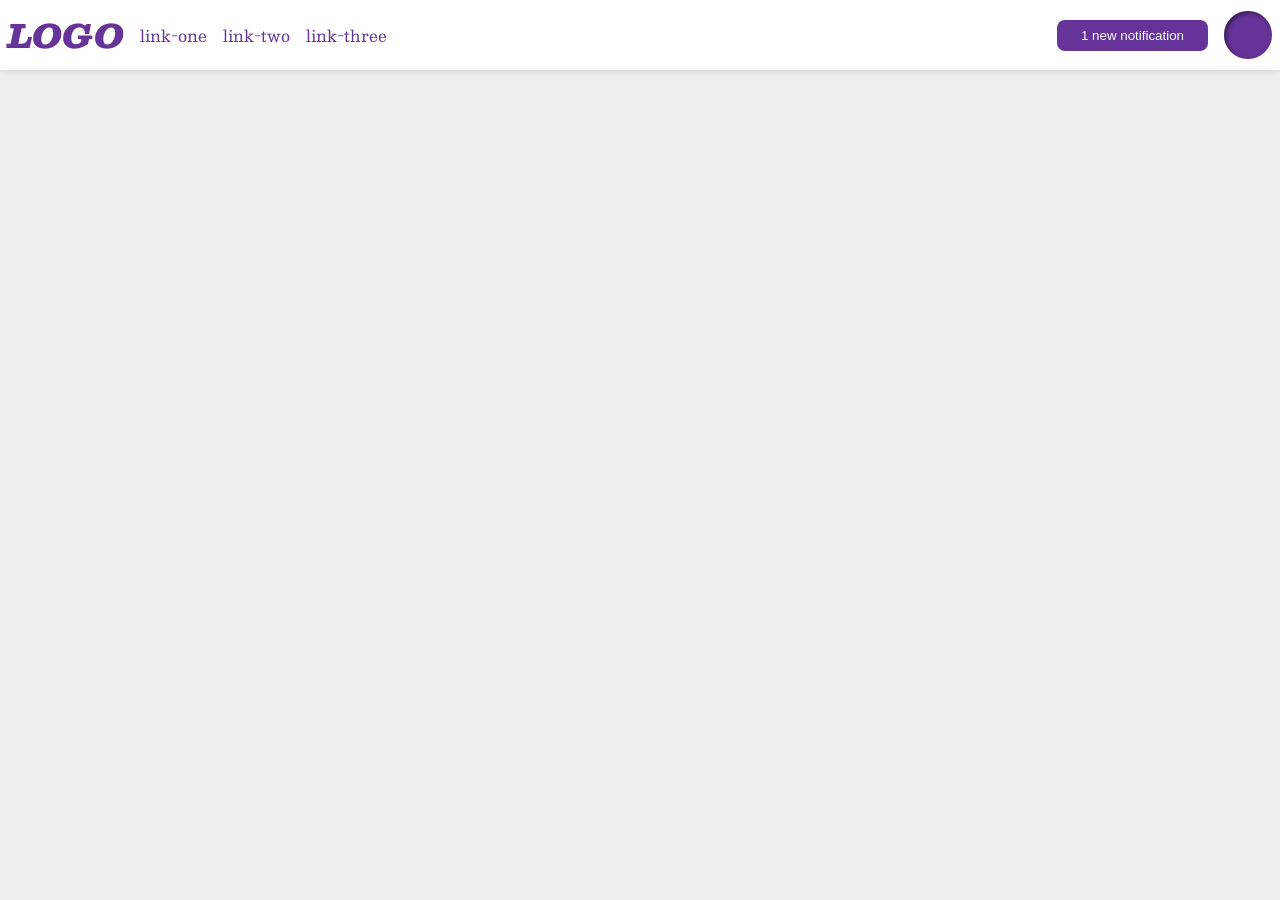
<file: foundations/flex/03-flex-header-2/index.html>
<!DOCTYPE html>
<html lang="en">
  <head>
    <meta charset="UTF-8">
    <meta http-equiv="X-UA-Compatible" content="IE=edge">
    <meta name="viewport" content="width=device-width, initial-scale=1.0">
    <title>Flex Header 2</title>
    <link rel="stylesheet" href="style.css">
  </head>
  <body>
    <div class="header">
      <div class="left">
      <div class="logo">
        LOGO
      </div>
      <ul class="links">
        
        <li><a href="https://google.com">link-one</a></li>
        <li><a href="https://google.com">link-two</a></li>
        <li><a href="https://google.com">link-three</a></li>
      </ul>
      </div>
      <div class="right">
      <button class="notifications">
        1 new notification
      </button>
      <div class="profile-image"></div>
    </div>
  </body>
</html>
</file>
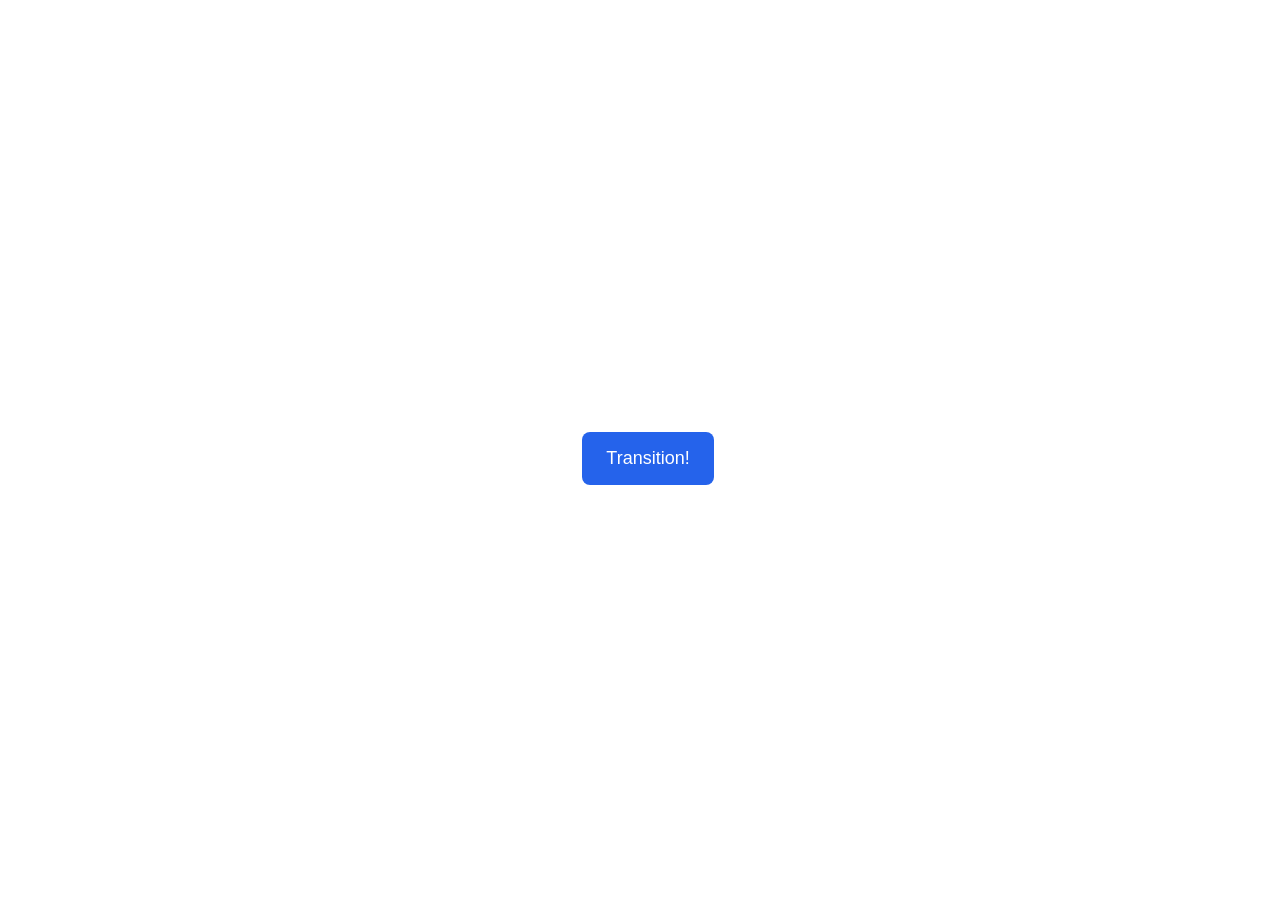
<file: Exercises/css-exercises/advanced-html-css/animation/01-button-hover/index.html>
<!DOCTYPE html>
<html lang="en">
  <head>
    <meta charset="UTF-8" />
    <meta http-equiv="X-UA-Compatible" content="IE=edge" />
    <meta name="viewport" content="width=device-width, initial-scale=1.0" />
    <title>Button Hover</title>
    <link rel="stylesheet" href="style.css" />
  </head>
  <body>
    <div id="transition-container">
      <button>Transition!</button>
    </div>
  </body>
</html>
</file>
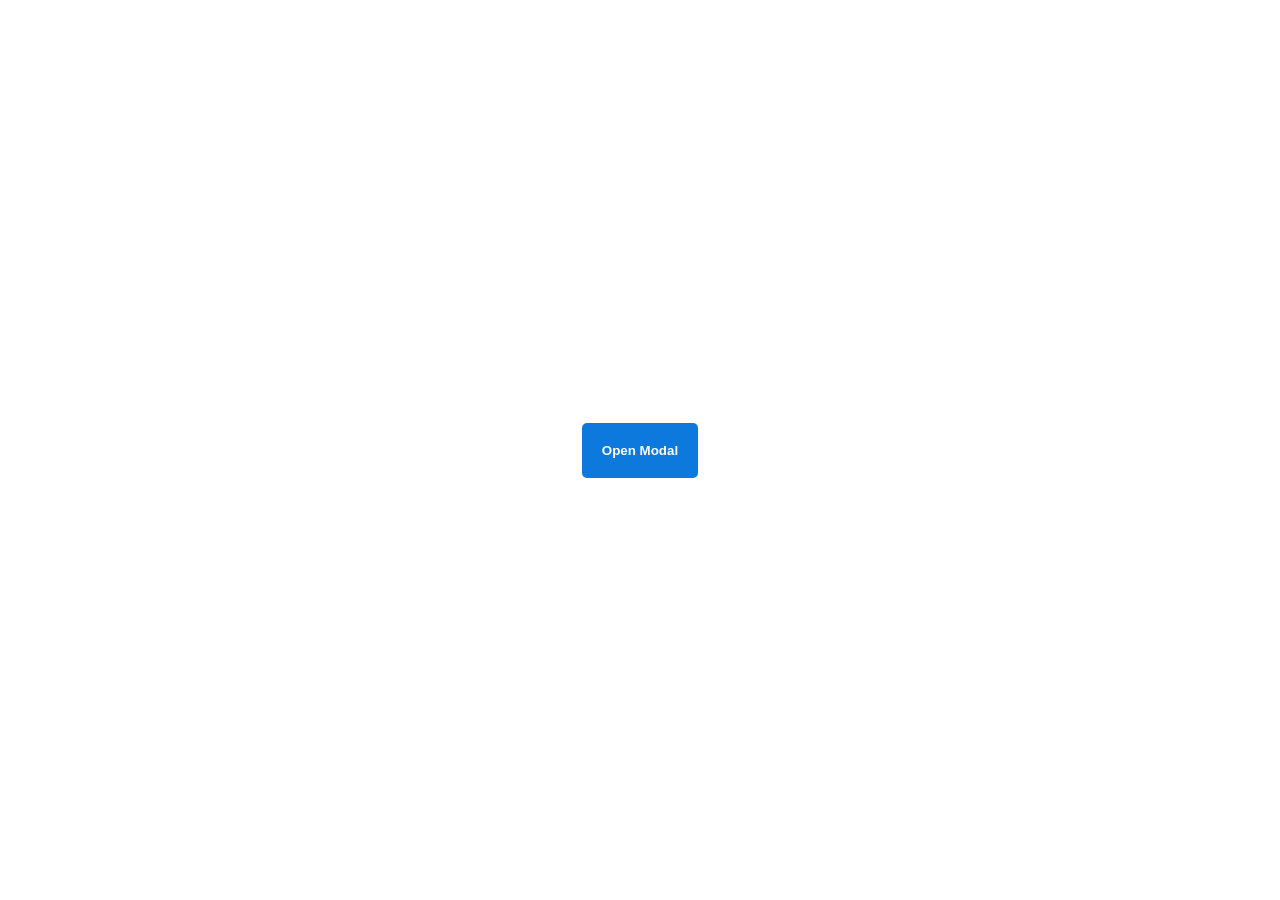
<file: Exercises/css-exercises/advanced-html-css/animation/02-pop-up/index.html>
<!DOCTYPE html>
<html lang="en">
  <head>
    <meta charset="UTF-8" />
    <meta http-equiv="X-UA-Compatible" content="IE=edge" />
    <meta name="viewport" content="width=device-width, initial-scale=1.0" />
    <title>Popup</title>
    <link rel="stylesheet" href="style.css" />
  </head>
  <body>
    <div class="backdrop"></div>
    <div class="popup-modal">
      <h1>Look at me!</h1>
      <p>I'm a pop up dialog!</p>
      <button id="close-modal">Close Modal</button>
    </div>
    <div class="button-container">
      <button id="trigger-modal">Open Modal</button>
    </div>
    <script src="script.js"></script>
  </body>
</html>
</file>
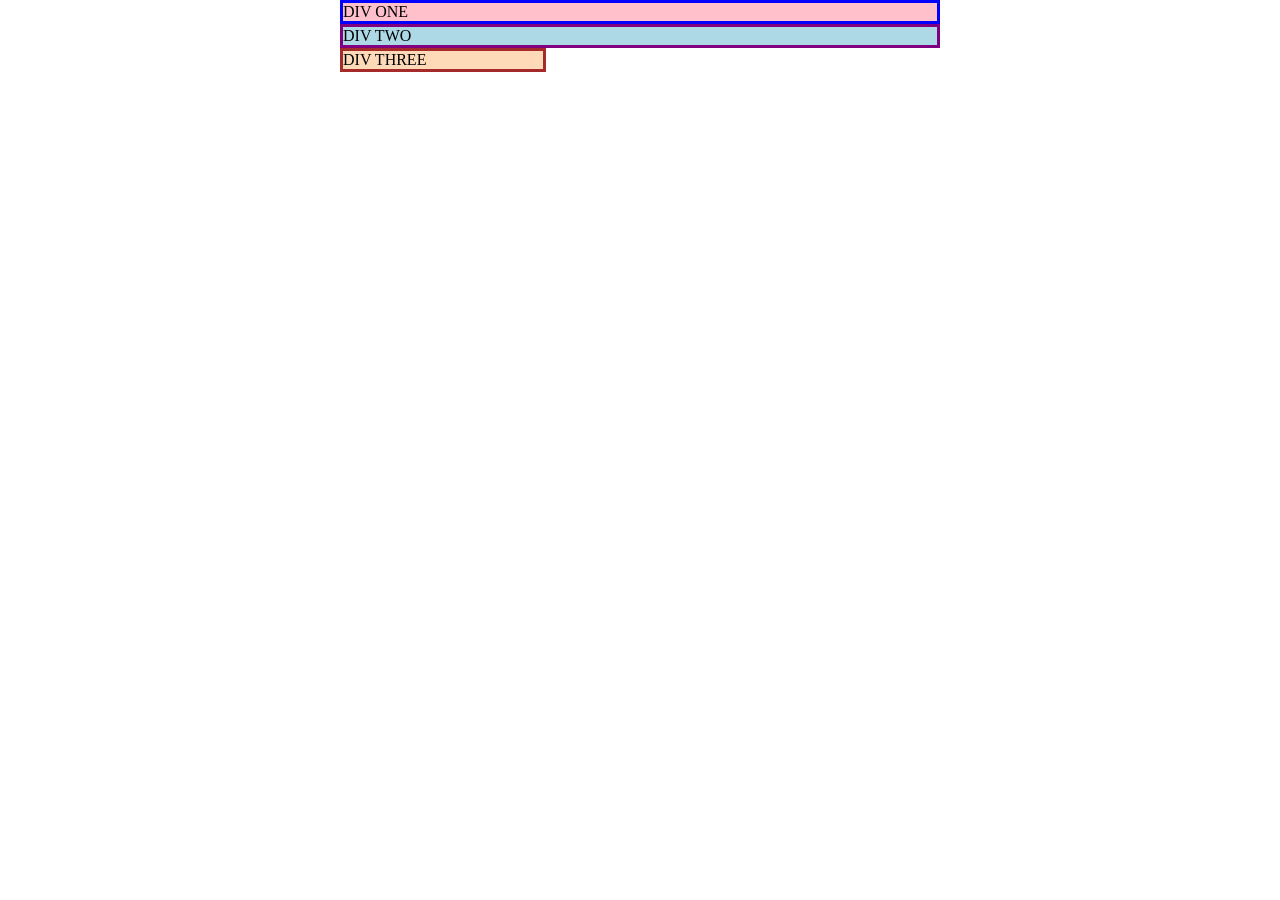
<file: Exercises/css-exercises/foundations/block-and-inline/01-margin-and-padding-1/index.html>
<!DOCTYPE html>
<html lang="en">
  <head>
    <meta charset="UTF-8">
    <meta http-equiv="X-UA-Compatible" content="IE=edge">
    <meta name="viewport" content="width=device-width, initial-scale=1.0">
    <title>Margin and Padding exercise</title>
    <link rel="stylesheet" href="style.css">
  </head>
  <body>
    <div class="one">
      DIV ONE
    </div>
    <div class="two">
      DIV TWO
    </div>
    <div class="three">
      DIV THREE
    </div>
  </body>
</html>
</file>
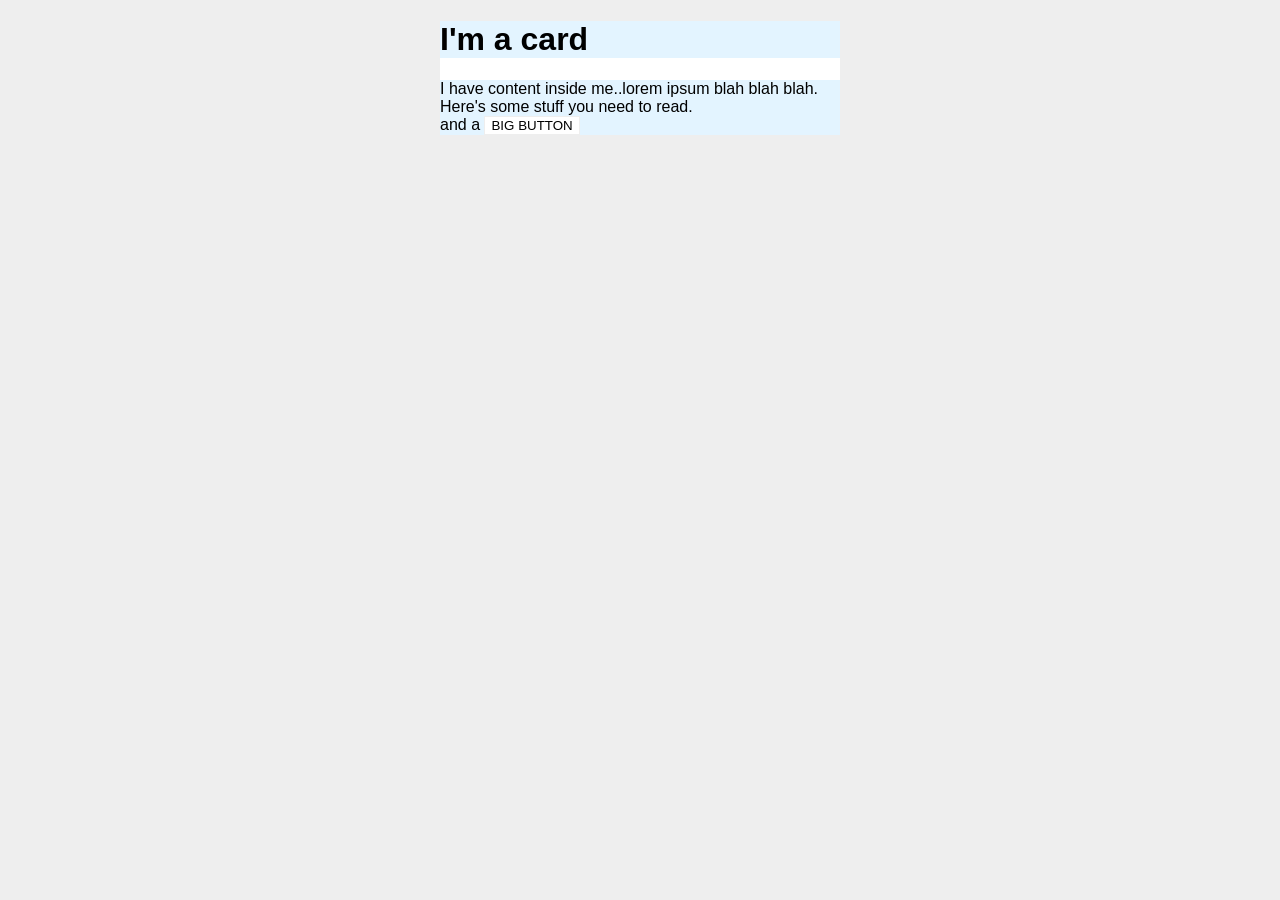
<file: Exercises/css-exercises/foundations/block-and-inline/02-margin-and-padding-2/index.html>
<!DOCTYPE html>
<html lang="en">
  <head>
    <meta charset="UTF-8">
    <meta http-equiv="X-UA-Compatible" content="IE=edge">
    <meta name="viewport" content="width=device-width, initial-scale=1.0">
    <title>Margin and Padding exercise 2</title>
    <link rel="stylesheet" href="style.css">
  </head>
  <body>
    <div class="card">
      <h1 class="title">I'm a card</h1>
      <div class="content">I have content inside me..lorem ipsum blah blah blah. Here's some stuff you need to read.</div>
      <div class="button-container">and a <button>BIG BUTTON</button></div>
    </div>
  </body>
</html>
</file>
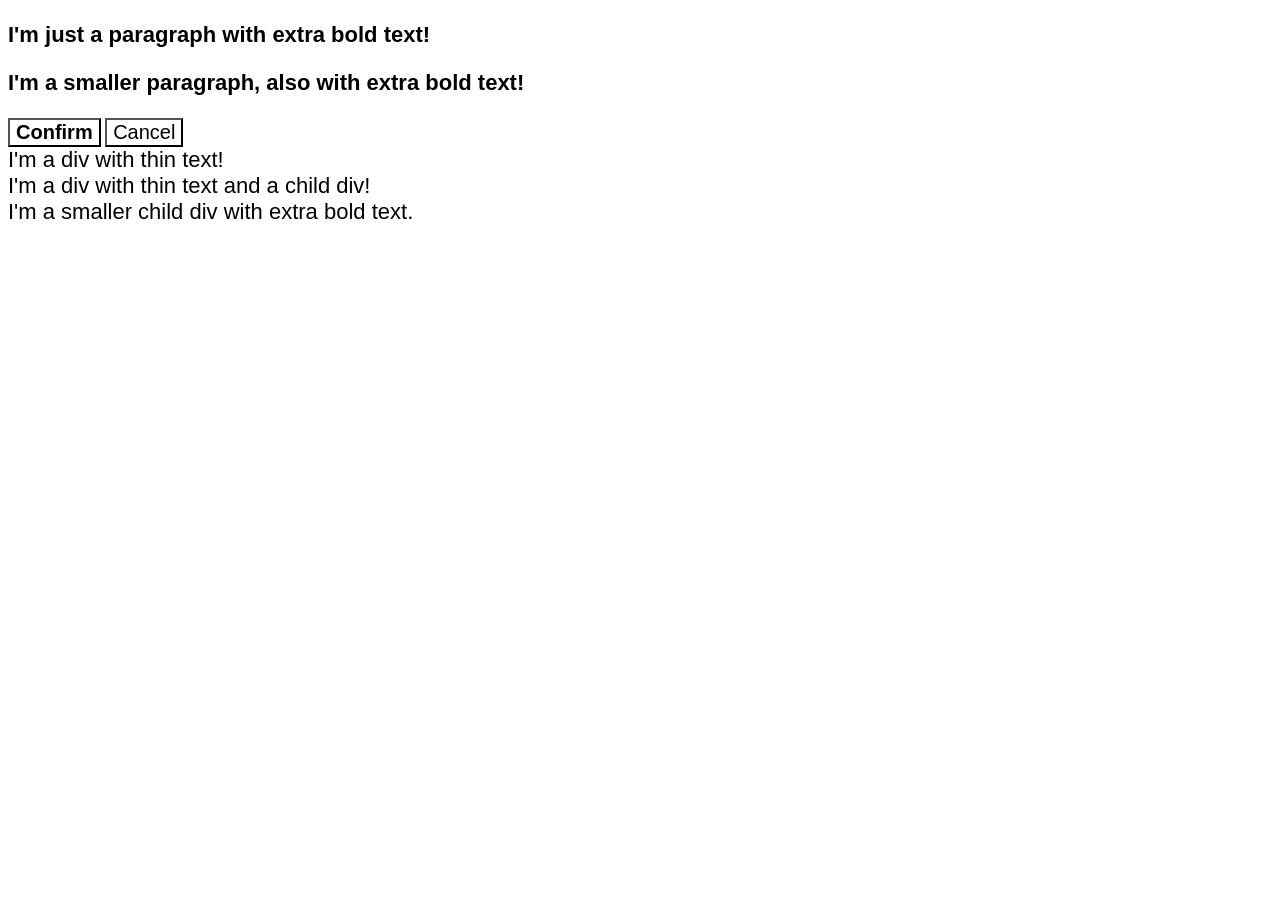
<file: Exercises/css-exercises/foundations/cascade/01-cascade-fix/index.html>
<!DOCTYPE html>
<html lang="en">
  <head>
    <meta charset="UTF-8">
    <meta http-equiv="X-UA-Compatible" content="IE=edge">
    <meta name="viewport" content="width=device-width, initial-scale=1.0">
    <title>Fix the Cascade</title>
    <link rel="stylesheet" href="style.css">
  </head>
  <body>
    <p class="para">I'm just a paragraph with extra bold text!</p>
    <p class="para small-para">I'm a smaller paragraph, also with extra bold text!</p>

    <button id="confirm-button" class="button confirm">Confirm</button>
    <button id="cancel-button" class="button cancel">Cancel</button>

    <div class="text">I'm a div with thin text!</div>
    <div class="text">I'm a div with thin text and a child div!
      <div class="text child">I'm a smaller child div with extra bold text.</div>
    </div>
  </body>
</html>
</file>
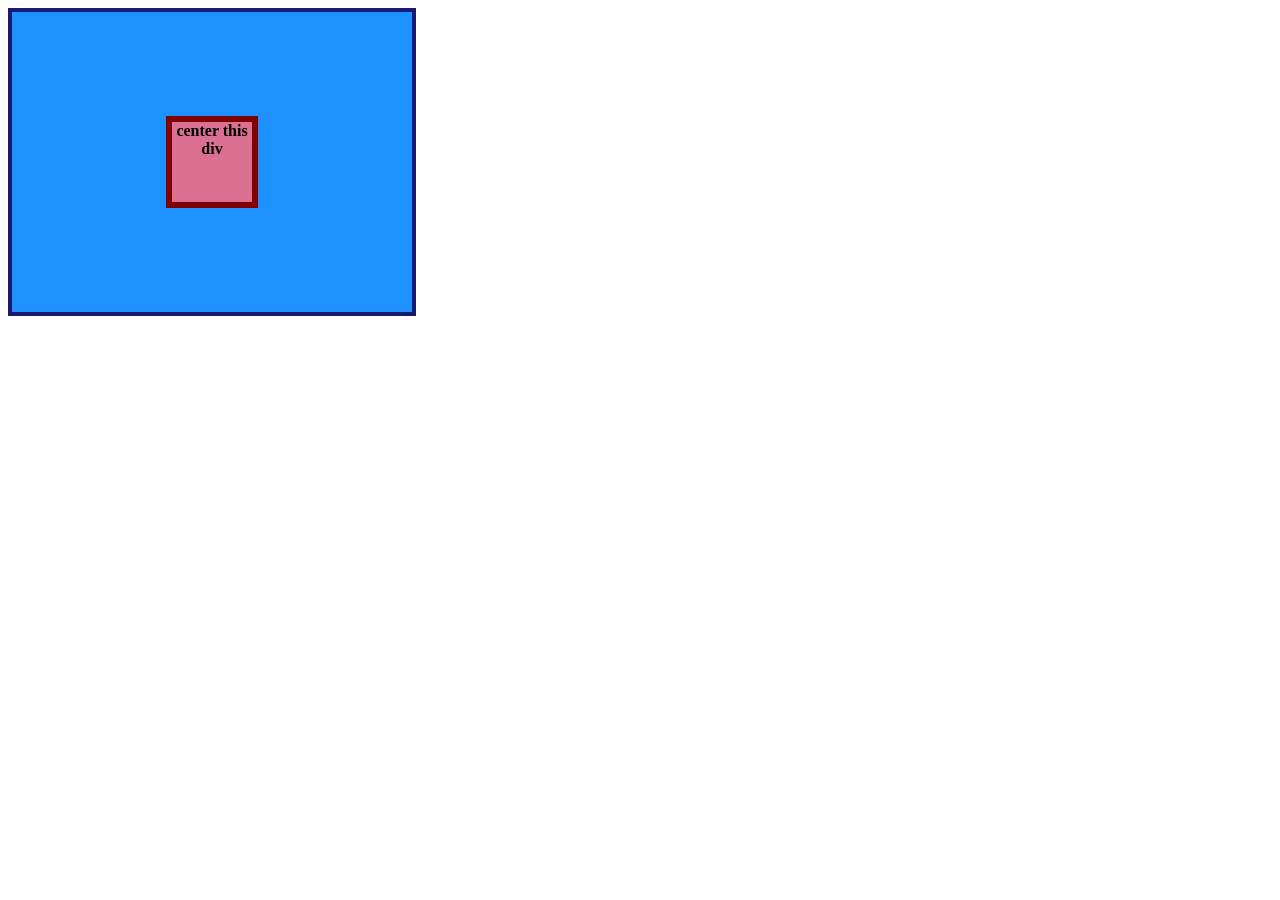
<file: Exercises/css-exercises/foundations/flex/01-flex-center/index.html>
<!DOCTYPE html>
<html lang="en">
  <head>
    <meta charset="UTF-8">
    <meta http-equiv="X-UA-Compatible" content="IE=edge">
    <meta name="viewport" content="width=device-width, initial-scale=1.0">
    <title>CENTER THIS DIV</title>
    <link rel="stylesheet" href="style.css">
  </head>
  <body>
    <div class="container">
      <div class="box">center this div</div>
    </div>
  </body>
</html>
</file>
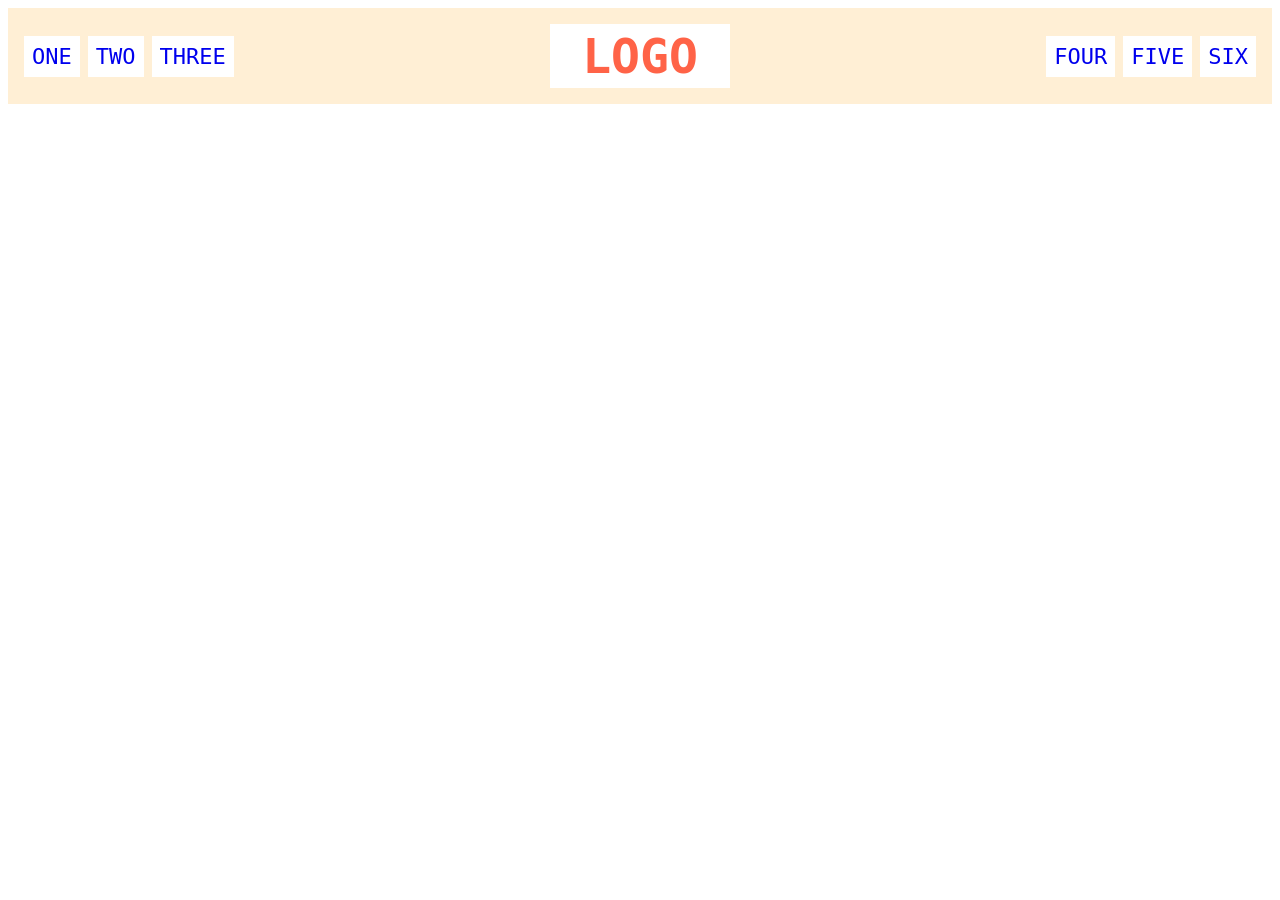
<file: Exercises/css-exercises/foundations/flex/02-flex-header/index.html>
<!DOCTYPE html>
<html lang="en">
  <head>
    <meta charset="UTF-8">
    <meta http-equiv="X-UA-Compatible" content="IE=edge">
    <meta name="viewport" content="width=device-width, initial-scale=1.0">
    <title>Flex Header</title>
    <link rel="stylesheet" href="style.css">
  </head>
  <body>
    <div class="header">
      <div class="left-links">
        <ul>
          <li><a href="#">ONE</a></li>
          <li><a href="#">TWO</a></li>
          <li><a href="#">THREE</a></li>
        </ul>
      </div>
      <div class="logo">LOGO</div>
      <div class="right-links">
        <ul>
          <li><a href="#">FOUR</a></li>
          <li><a href="#">FIVE</a></li>
          <li><a href="#">SIX</a></li>
        </ul>
      </div>
    </div>
  </body>
</html>
</file>
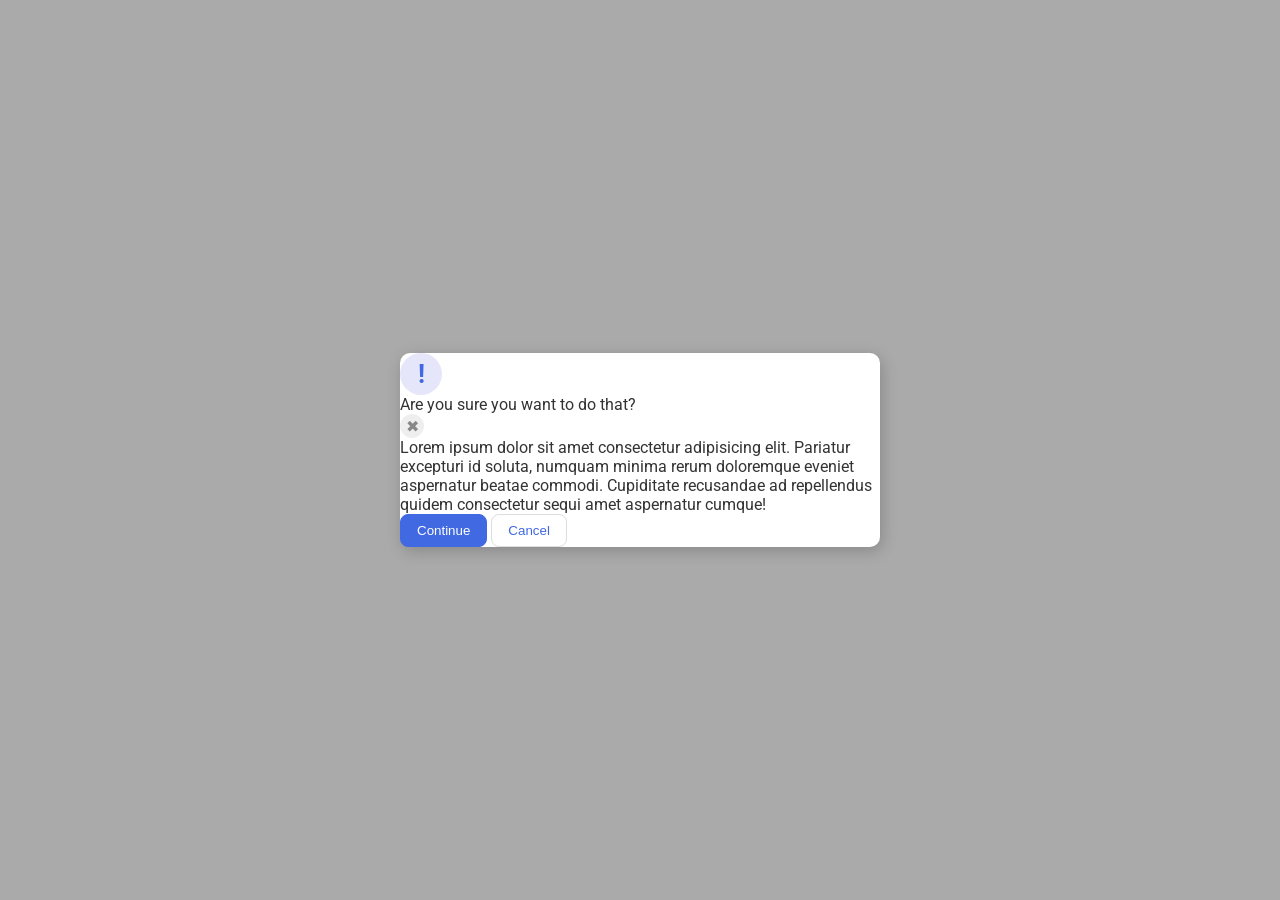
<file: Exercises/css-exercises/foundations/flex/05-flex-modal/index.html>
<!DOCTYPE html>
<html lang="en">
  <head>
    <meta charset="UTF-8">
    <meta http-equiv="X-UA-Compatible" content="IE=edge">
    <meta name="viewport" content="width=device-width, initial-scale=1.0">
    <link rel="stylesheet" href="style.css">
    <title>Modal</title>
  </head>
  <body>
    <div class="modal">
      <div class="icon">!</div>
      <div class="header">Are you sure you want to do that?</div>
      <button class="close-button">✖</button>
      <div class="text">Lorem ipsum dolor sit amet consectetur adipisicing elit. Pariatur excepturi id soluta, numquam minima rerum doloremque eveniet aspernatur beatae commodi. Cupiditate recusandae ad repellendus quidem consectetur sequi amet aspernatur cumque!</div>
      <button class="continue">Continue</button>
      <button class="cancel">Cancel</button>
    </div>
  </body>
</html>
</file>
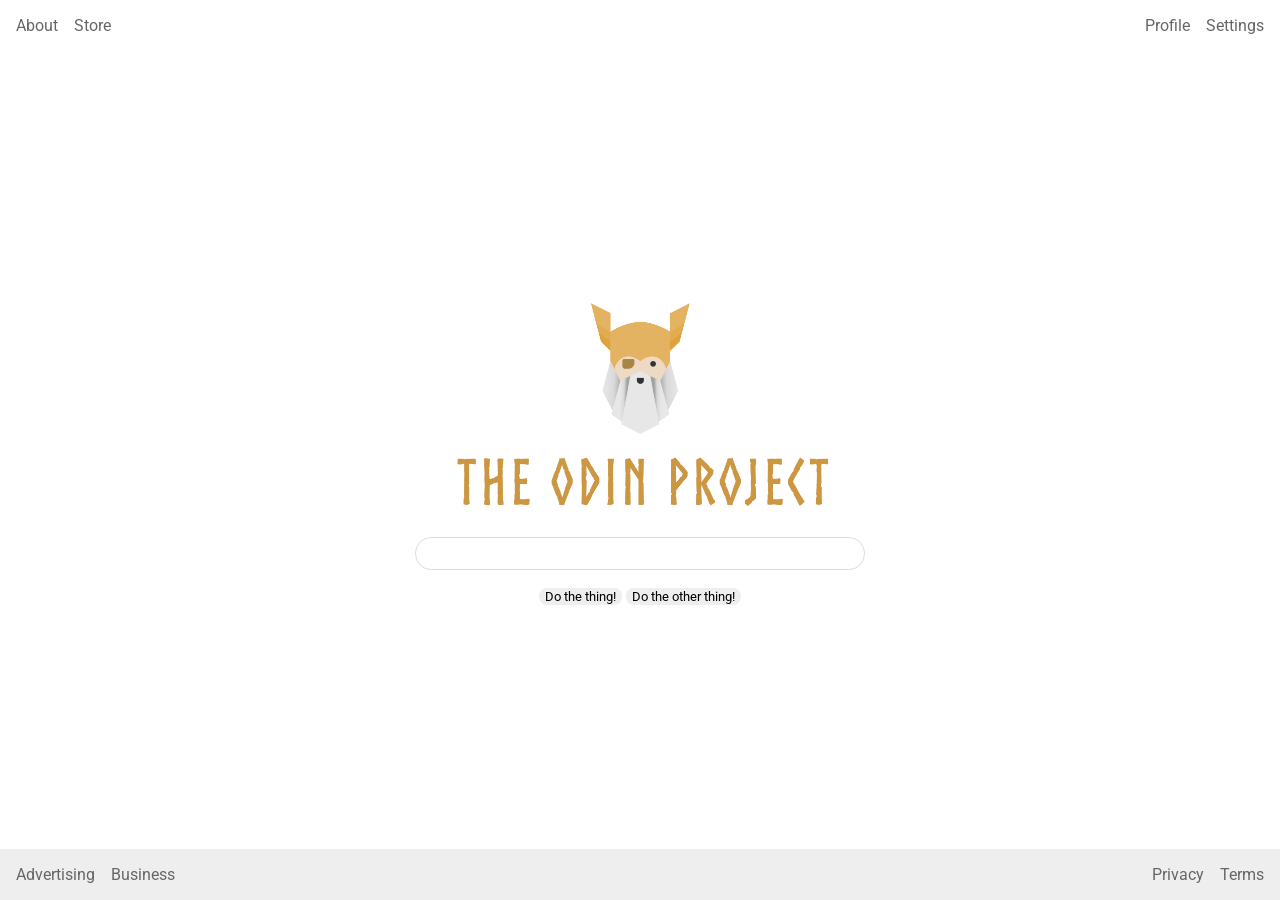
<file: Exercises/css-exercises/foundations/flex/06-flex-layout/index.html>
<!DOCTYPE html>
<html lang="en">
  <head>
    <meta charset="UTF-8">
    <meta http-equiv="X-UA-Compatible" content="IE=edge">
    <meta name="viewport" content="width=device-width, initial-scale=1.0">
    <title>LAYOUT</title>
    <link rel="stylesheet" href="./style.css">
  </head>
  <body>
    <div class="header">
      <ul class="left-links">
        <li><a href="#">About</a></li>
        <li><a href="#">Store</a></li>
      </ul>
      <ul class="right-links">
        <li><a href="#">Profile</a></li>
        <li><a href="#">Settings</a></li>
      </ul>
    </div>
    <div class="content">
      <img src="./logo.png" alt="Project logo. Represents odin with the project name.">
      <div class="input">
        <input type="text">
      </div>
      <div class="buttons">
        <button>Do the thing!</button>
        <button>Do the other thing!</button>
      </div>
    </div>
    <div class="footer">
      <ul class="left-links">
        <li><a href="#">Advertising</a></li>
        <li><a href="#">Business</a></li>
      </ul>
      <ul class="right-links">
        <li><a href="#">Privacy</a></li>
        <li><a href="#">Terms</a></li>
      </ul>
    </div>
  </body>
</html>
</file>
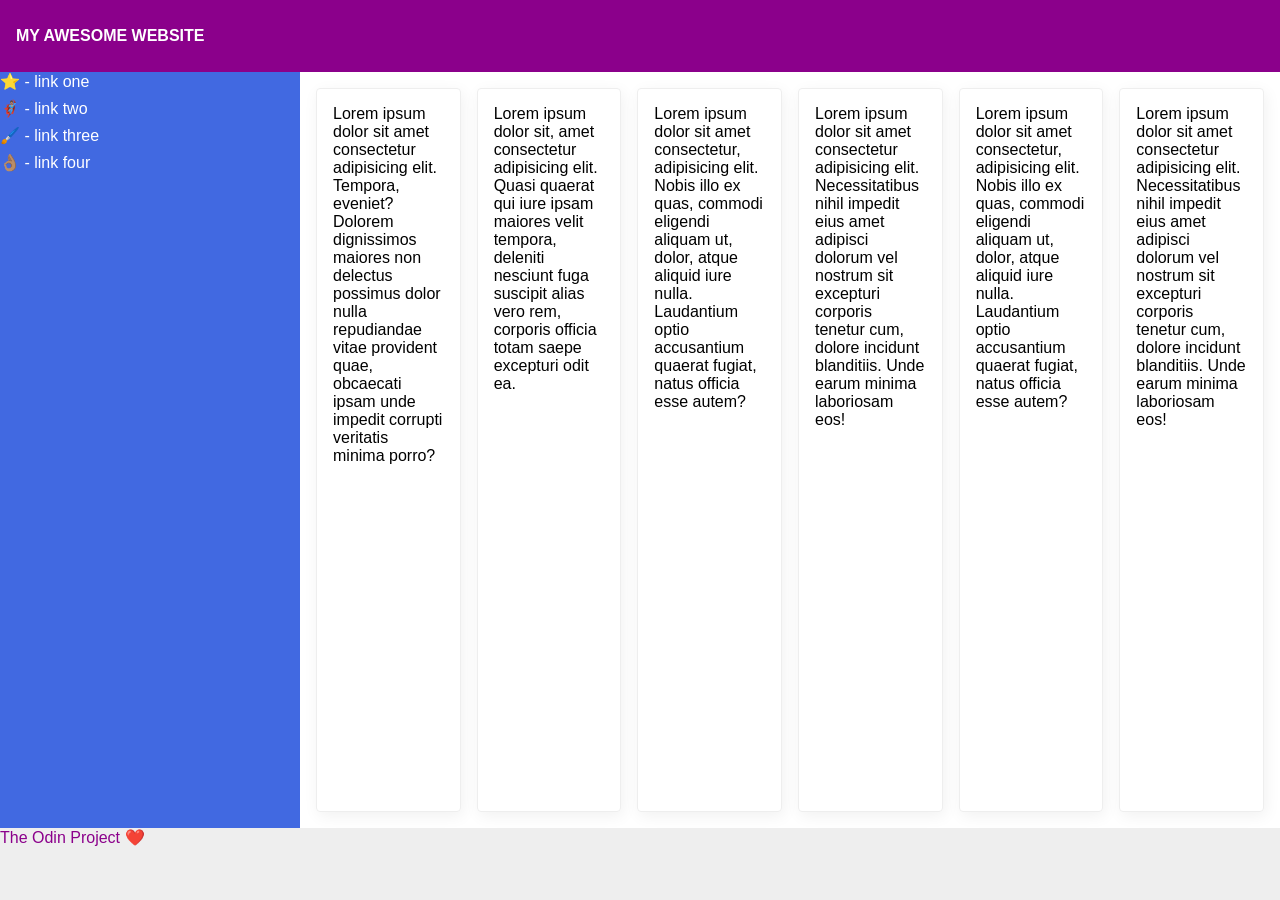
<file: Exercises/css-exercises/foundations/flex/07-flex-layout-2/index.html>
<!DOCTYPE html>
<html lang="en">
  <head>
    <meta charset="UTF-8">
    <meta http-equiv="X-UA-Compatible" content="IE=edge">
    <meta name="viewport" content="width=device-width, initial-scale=1.0">
    <title>The Holy Grail</title>
    <link rel="stylesheet" href="style.css">
  </head>
  <body>
    <div class="header">
      <strong>MY AWESOME WEBSITE</strong>
    </div>
    <div class="contents">

    <div class="sidebar">
      <ul>
        <li><a href="#">⭐ - link one</a></li>
        <li><a href="#">🦸🏽‍♂️ - link two</a></li>
        <li><a href="#">🖌️ - link three</a></li>
        <li><a href="#">👌🏽 - link four</a></li>
      </ul>
    </div>
    <div class="container">

    <div class="card">Lorem ipsum dolor sit amet consectetur adipisicing elit. Tempora, eveniet? Dolorem dignissimos maiores non delectus possimus dolor nulla repudiandae vitae provident quae, obcaecati ipsam unde impedit corrupti veritatis minima porro?</div>
    <div class="card">Lorem ipsum dolor sit, amet consectetur adipisicing elit. Quasi quaerat qui iure ipsam maiores velit tempora, deleniti nesciunt fuga suscipit alias vero rem, corporis officia totam saepe excepturi odit ea.</div>
    <div class="card">Lorem ipsum dolor sit amet consectetur, adipisicing elit. Nobis illo ex quas, commodi eligendi aliquam ut, dolor, atque aliquid iure nulla. Laudantium optio accusantium quaerat fugiat, natus officia esse autem?</div>
    <div class="card">Lorem ipsum dolor sit amet consectetur adipisicing elit. Necessitatibus nihil impedit eius amet adipisci dolorum vel nostrum sit excepturi corporis tenetur cum, dolore incidunt blanditiis. Unde earum minima laboriosam eos!</div>
    <div class="card">Lorem ipsum dolor sit amet consectetur, adipisicing elit. Nobis illo ex quas, commodi eligendi aliquam ut, dolor, atque aliquid iure nulla. Laudantium optio accusantium quaerat fugiat, natus officia esse autem?</div>
    <div class="card">Lorem ipsum dolor sit amet consectetur adipisicing elit. Necessitatibus nihil impedit eius amet adipisci dolorum vel nostrum sit excepturi corporis tenetur cum, dolore incidunt blanditiis. Unde earum minima laboriosam eos!</div>
    </div>

  </div>
    <div class="footer">
      The Odin Project ❤️
    </div>
  </body>
</html>
</file>
<file: foundations/flex/03-flex-header-2/style.css>
/* this is some magical font-importing.  
you'll learn about it later. */
@import url('https://fonts.googleapis.com/css2?family=Besley:ital,wght@0,400;1,900&display=swap');

body {
  margin: 0;
  background: #eee;
  font-family: Besley, serif;
}

.header {
  background: white;
  border-bottom: 1px solid #ddd;
  box-shadow: 0 0 8px rgba(0,0,0,.1);
  display: flex;
  justify-content: space-between;
  align-items: center;
  padding: 8px;
}

.profile-image {
  background: rebeccapurple;
  box-shadow: inset 2px 2px 4px rgba(0,0,0,.5);
  border-radius: 50%;
  width: 48px;
  height: 48px;
}

.logo {
  color: rebeccapurple;
  font-size: 32px;
  font-weight: 900;
  font-style: italic;
}

button {
  border: none;
  border-radius: 8px;
  background: rebeccapurple;
  color: white;
  padding: 8px 24px;
}

a {
  /* this removes the line under our links */
  text-decoration: none;
  color: rebeccapurple;
}

ul {
  display: flex;
  justify-content: space-between;
  align-items: center;
  margin: 0;
  padding: 0;
  gap: 16px;
  list-style-type: none;
}

.left,.right {
  display: flex;
  align-items: center;
  gap: 16px;
}
</file>
<file: Exercises/css-exercises/advanced-html-css/animation/01-button-hover/style.css>
#transition-container {
  width: 100vw;
  height: 100vh;
  display: flex;
  flex-direction: column;
  justify-content: center;
  align-items: center;
  font-family: Arial, sans-serif;
}

button {
  border-radius: 8px;
  border: none;
  background-color: #2563eb;
  color: white;
  font-size: 18px;
  padding: 16px 24px;
  text-align: center;
}
</file>
<file: Exercises/css-exercises/advanced-html-css/animation/02-pop-up/style.css>
* {
  padding: 0;
  margin: 0;
}

body {
  overflow: hidden;
}

.button-container {
  width: 100vw;
  height: 100vh;
  background-color: #ffffff;
  opacity: 100%;
  display: flex;
  align-items: center;
  justify-content: center;
}

button {
  padding: 20px;
  color: #ffffff;
  background-color: #0e79dd;
  border: none;
  border-radius: 5px;
  font-weight: 600;
}

.popup-modal {
  padding: 32px 64px;
  background-color: white;
  border: 1px solid black;
  border-radius: 10px;
  position: fixed;
  top: 50%;
  left: 50%;
  transform-origin: center;
  transform: translate(-50%, -50%);
  pointer-events: none;
  opacity: 0%;
  text-align: center;
}

.popup-modal p {
  margin-bottom: 24px;
}

.backdrop {
  pointer-events: none;
  position: fixed;
  inset: 0;
  background: #000;
  opacity: 0%;
}

.popup-modal.show {
  opacity: 100%;
  pointer-events: all;
}

.backdrop.show {
  opacity: 30%;
}
</file>
<file: Exercises/css-exercises/foundations/block-and-inline/01-margin-and-padding-1/style.css>
body {
  max-width: 600px;
  margin: 0 auto;
}

.one {
  background: pink;
  border: 3px solid blue;
  /* CHANGE ME */
  padding: 0px;
  margin: 0px;
}

.two {
  background: lightblue;
  border: 3px solid purple;
  /* CHANGE ME */
  margin-bottom: 0px;
}

.three {
  background: peachpuff;
  border: 3px solid brown;
  width: 200px;
  /* CHANGE ME */
  padding: 0px;
  margin-left: 0px;
}
</file>
<file: Exercises/css-exercises/foundations/block-and-inline/02-margin-and-padding-2/style.css>
body {
  background: #eee;
  font-family: sans-serif;
}

.card {
  width: 400px;
  background: #fff;
  margin: 16px auto;
}

.title {
  background: #e3f4ff;
}

.content {
  background: #e3f4ff;
}

.button-container {
  background: #e3f4ff;
}

button {
  background: white;
  border: 1px solid #eee;
}
</file>
<file: Exercises/css-exercises/foundations/cascade/01-cascade-fix/style.css>
body {
  font-family: Arial, Helvetica, sans-serif;
}

.para,
.small-para {
  color: hsl(0, 0%, 0%);
  font-weight: 800;
}

.small-para {
  font-size: 14px;
  font-weight: 800;
}

.para {
  font-size: 22px;
}

.confirm {
  background: green;
  color: white;
  font-weight: bold;
} 

.button {
  background-color: rgb(255, 255, 255);
  color: rgb(0, 0, 0);
  font-size: 20px;
}

.child {
  color: rgb(0, 0, 0);
  font-weight: 800;
  font-size: 14px;
}

div.text {
  color: rgb(0, 0, 0);
  font-size: 22px;
  font-weight: 100;
}
</file>
<file: Exercises/css-exercises/foundations/flex/01-flex-center/style.css>
.container {
  background: dodgerblue;
  border: 4px solid midnightblue;
  width: 400px;
  height: 300px;
  justify-content: center;
  align-items: center;
  display: flex;

}

.box {
  background: palevioletred;
  font-weight: bold;
  text-align: center;
  border: 6px solid maroon;
  width: 80px;
  height: 80px;
}
</file>
<file: Exercises/css-exercises/foundations/flex/02-flex-header/style.css>
.header  {
  font-family: monospace;
  background: papayawhip;
  display: flex;
  justify-content: space-between;
  align-items: center;
  padding: 16px;
}



.logo {
  font-size: 48px;
  font-weight: 900;
  color: tomato;
  background: white;
  padding: 4px 32px;
}

ul {
  /* this removes the dots on the list items*/
  display: flex;
  margin: 0;
  padding: 0;
  gap: 8px;
  list-style-type: none;
}

a {
  font-size: 22px;
  background: white;
  padding: 8px;
  /* this removes the line under the links */
  text-decoration: none;
}
</file>
<file: Exercises/css-exercises/foundations/flex/05-flex-modal/style.css>
@import url('https://fonts.googleapis.com/css2?family=Roboto:wght@400;700&display=swap');

html, body {
  height: 100%;
}

body {
  font-family: Roboto, sans-serif;
  margin: 0;
  background: #aaa;
  color: #333;
  /* I'll give you this one for free lol */
  display: flex;
  align-items: center;
  justify-content: center;
}

.modal {
  background: white;
  width: 480px;
  border-radius: 10px;
  box-shadow: 2px 4px 16px rgba(0,0,0,.2);
}

.icon {
  color: royalblue;
  font-size: 26px;
  font-weight: 700;
  background: lavender;
  width: 42px;
  height: 42px;
  border-radius: 50%;
  display: flex;
  align-items: center;
  justify-content: center;
}

.close-button {
  background: #eee;
  border-radius: 50%;
  color: #888;
  font-weight: 400;
  font-size: 16px;
  height: 24px;
  width: 24px;
  display: flex;
  align-items: center;
  justify-content: center;
  border: 1px solid #eee;
  padding: 0;
}

button {
  cursor: pointer;
  padding: 8px 16px;
  border-radius: 8px;
}

button.continue {
  background: royalblue;
  border: 1px solid royalblue;
  color: white;
}

button.cancel {
  background: white;
  border: 1px solid #ddd;
  color: royalblue;
}
</file>
<file: Exercises/css-exercises/foundations/flex/06-flex-layout/style.css>
@import url('https://fonts.googleapis.com/css2?family=Roboto:wght@400;700&display=swap');

body {
  height: 100vh;
  margin: 0;
  overflow: hidden;
  font-family: Roboto, sans-serif;
}

img {
  width: 600px;
}

button {
  font-family: Roboto, sans-serif;
  border: none;
  border-radius: 8px;
  background: #eee;
}

input {
  border: 1px solid #ddd;
  border-radius: 16px;
  padding: 8px 24px;
  width: 400px;
}

body{
  display: flex;
  flex-direction: column;
}

.content {
  flex: 1;
  display: flex;
  align-items: center;
  justify-content: center;
  flex-direction: column;
  gap: 16px;
}

a {
  color: #666;
  text-decoration: none;
}

.header,
.footer {
  display: flex;
  justify-content: space-between;
  padding: 16px;
} 
.footer {
  background: #eee;
}

ul{
  display: flex;
  gap: 16px;
  list-style: none;
  padding: 0;
  margin: 0;
}
</file>
<file: Exercises/css-exercises/foundations/flex/07-flex-layout-2/style.css>
body {
  font-family: -apple-system, BlinkMacSystemFont, 'Segoe UI', Roboto, Oxygen, Ubuntu, Cantarell, 'Open Sans', 'Helvetica Neue', sans-serif;
  margin: 0;
  min-height: 100vh;
  display:flex;
  flex-direction: column;
}

.contents{
  flex:1;
  display:flex;
}

.header {
  height: 72px;
  background: darkmagenta;
  color: white;
  align-items: center;
  display: flex;
  padding: 0 16px; 
}

.sidebar {
  flex-shrink: 0;
  width: 300px;
  background: royalblue;
  box-sizing: border-box;
}

ul{
  list-style-type: none;
  margin: 0;
  padding: 0;
}

li{
  margin-bottom: 8px;
}

a{
  color: white;
  text-decoration: none;
   
}

.footer {
  height: 72px;
  background: #eee;
  color: darkmagenta;
}

.container{
  display: flex;
  gap: 16px;
  padding: 16px;
  flex-wrap: wrap;
  
}
.card {
  border: 1px solid #eee;
  box-shadow: 2px 4px 16px rgba(0,0,0,.06);
  border-radius: 4px;
  flex:1;
  padding: 16px;
}
</file>
